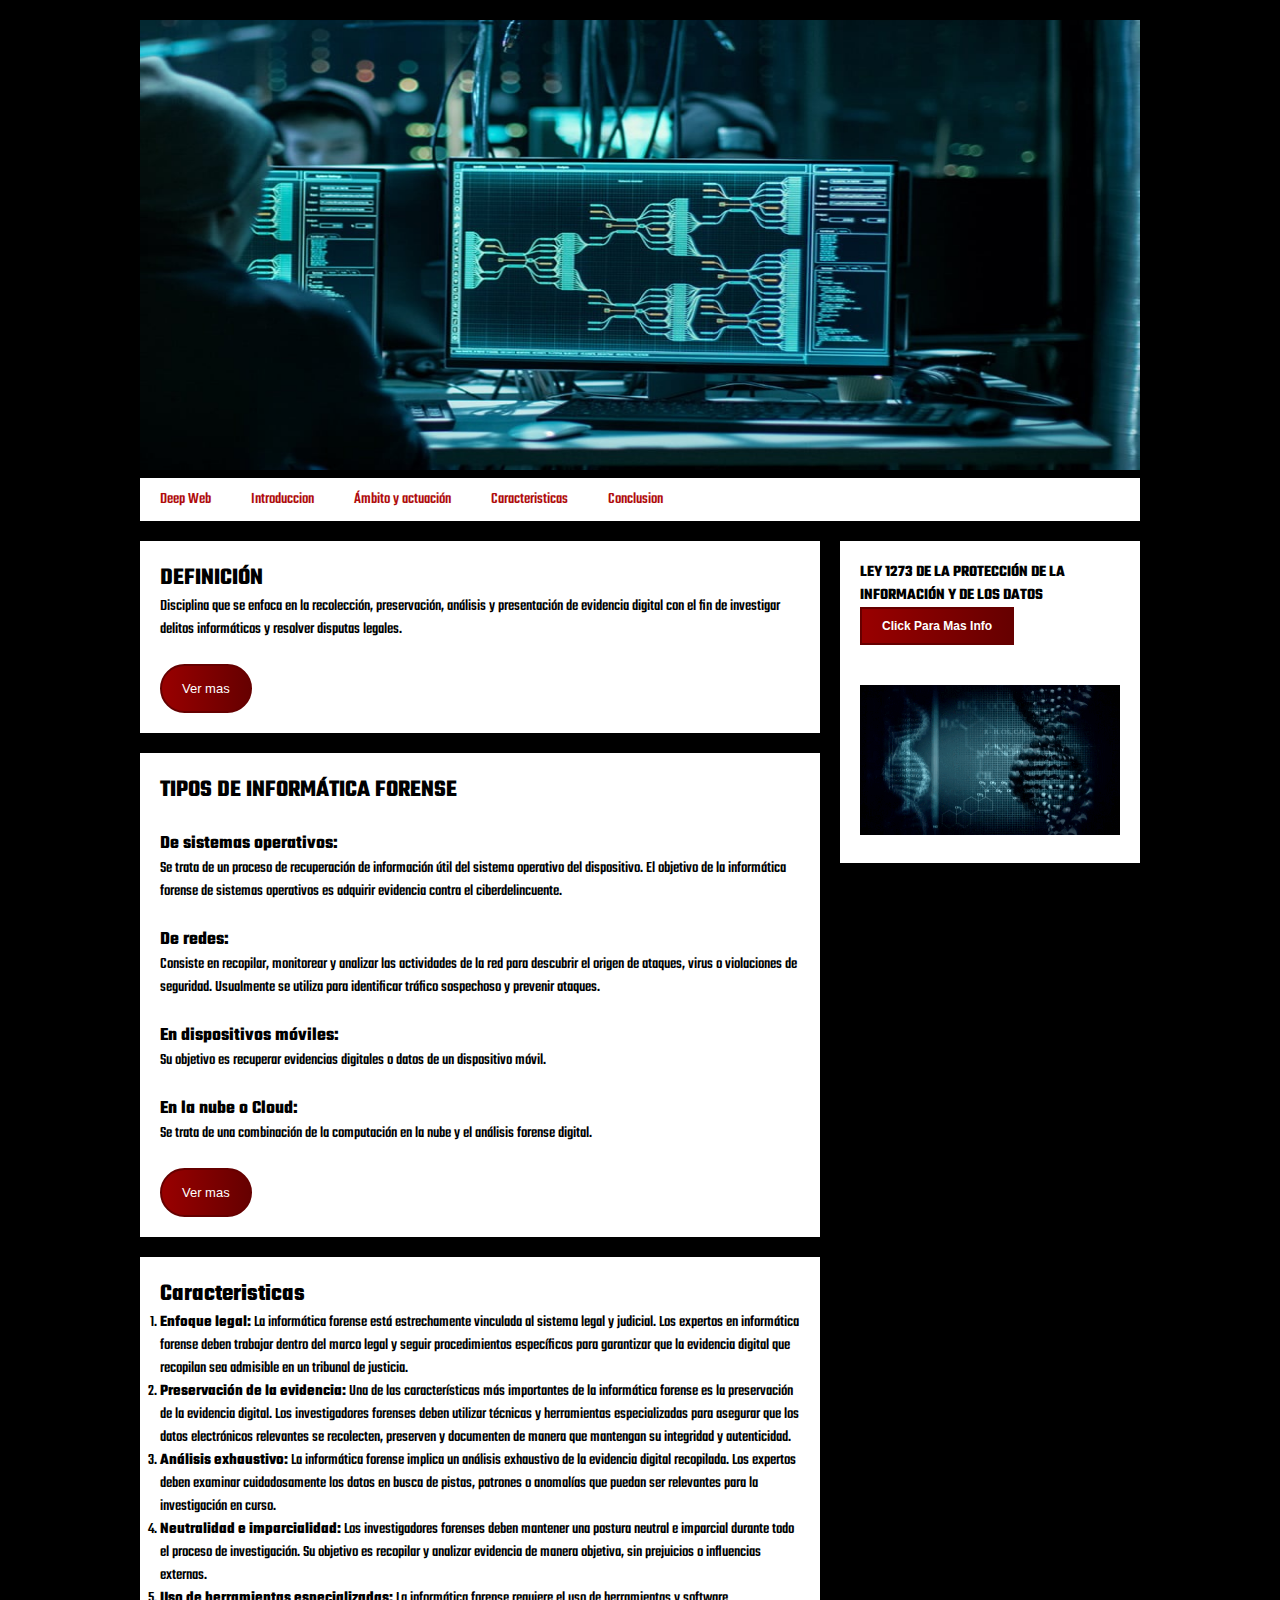
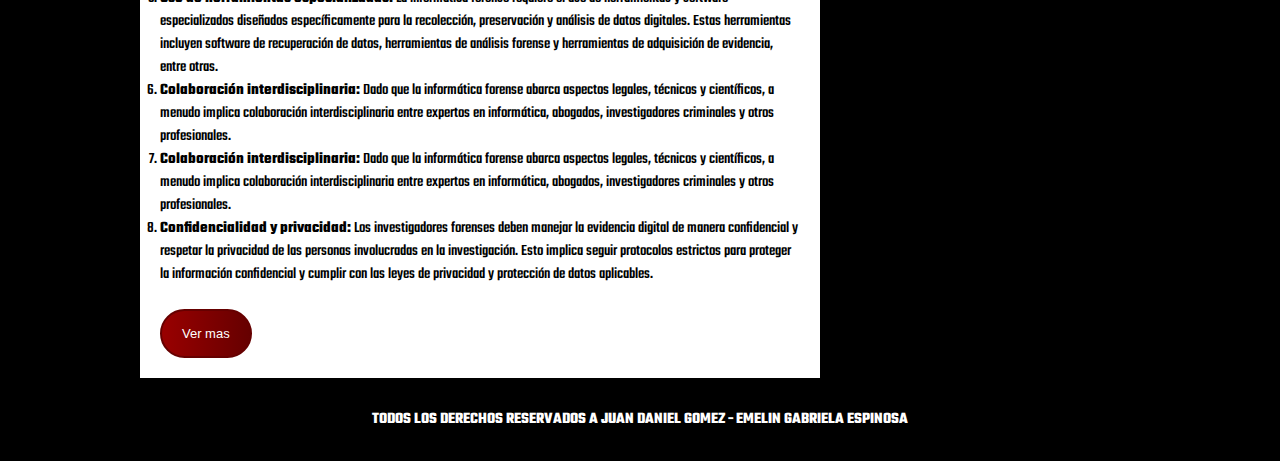
<file: docs/index.html>
<!DOCTYPE html>
<html>
<head>
<meta charset="utf-8"/>
<title> INFORMÁTICA FORENSE </title>
<link rel="icon" type="image/png" href="imagen/pg.png">
<meta name="title" content="INFORMÁTICA FORENSE">
<meta name="description" content="INFORMÁTICA FORENSE">
<link rel="preconnect" href="https://fonts.googleapis.com">
<link rel="preconnect" href="https://fonts.gstatic.com" crossorigin>
<link href="https://fonts.googleapis.com/css2?family=Teko:wght@300..700&display=swap" rel="stylesheet">
<link rel="stylesheet" type="text/css" href="css/reglas1.css">
</head>
<body>
<header>
<div>
<img src="imagen/informes-informaticos.jpg" width="1000" height="450"/>
</div>


	<nav><ul>
	<li><a href="inicio.html"><font color="B00C0C">Deep Web</font></a><li>
	<li><a href="index.html"><font color="B00C0C">Introduccion</font></a><li>	
	<li><a href="ambito.html"><font color="B00C0C"> Ámbito y actuación </font> </a><li>
	<li><a href="caracteristicas.html"><font color="B00C0C"> Caracteristicas</font> </a><li>
	<li><a href="conclusion.html"><font color="B00C0C"> Conclusion</font> </a><li>
	</ul>
	</nav>

</header>

<section class="main">
	<section class="articulos">
	<article>
	<h2>DEFINICIÓN</h2>

	<p>Disciplina que se enfoca en la recolección, preservación, análisis y presentación de evidencia      digital con el fin de investigar delitos informáticos y resolver disputas legales. </p>
	<br>
	<a href="https://worldcampus.saintleo.edu/noticias/que-es-la-informatica-forense-analisis-forense-informatico#:~:text=El%20objetivo%20de%20la%20inform%C3%A1tica,virus%20o%20violaciones%20de%20seguridad.">
	<button class="boton2" > 
		Ver mas
	</button>
	</a>
	</article>
	
	<article>
	<h2> TIPOS DE INFORMÁTICA FORENSE  </h2>
	<br>
	<p>
	<h3> De sistemas operativos: </h3>
	Se trata de un proceso de recuperación de información útil del sistema operativo del dispositivo. El objetivo de la informática forense de sistemas operativos es adquirir evidencia contra el ciberdelincuente. 
	</p>

	<br>

	<p>
	<h3> De redes: </h3>
	
	Consiste en recopilar, monitorear y analizar las actividades de la red para descubrir el origen de ataques, virus o violaciones de seguridad. Usualmente se utiliza para identificar tráfico sospechoso y prevenir ataques. 
	</p>

	<br>

	<p>
	<h3> En dispositivos móviles: </h3>

	Su objetivo es recuperar evidencias digitales o datos de un dispositivo móvil. 
	</p>
	<br>
        <p>
	<h3> En la nube o Cloud: </h3>

	Se trata de una combinación de la computación en la nube y el análisis forense digital. 
	</p>
	<br>
	<a href="https://grupo-siayec.com.mx/17-diferencias_entre_surface_web_deep_web_y_dark_web.html#:~:text=Resumiendo%2C%20la%20mayor%C3%ADa%20de%20los,oscuros%2C%20es%20la%20Dark%20Web.">
	<button class="boton2" > 
		Ver mas
	</button>
	</a>
	</article>

	<article>

	<h2>Caracteristicas</h2>
	<ol>
	<li><strong>Enfoque legal:</strong> La informática forense está estrechamente vinculada al sistema legal y judicial. Los expertos en informática forense deben trabajar dentro del marco legal y seguir procedimientos específicos para garantizar que la evidencia digital que recopilan sea admisible en un tribunal de justicia.</li>

	<li><strong>Preservación de la evidencia:</strong> Una de las características más importantes de la informática forense es la preservación de la evidencia digital. Los investigadores forenses deben utilizar técnicas y herramientas especializadas para asegurar que los datos electrónicos relevantes se recolecten, preserven y documenten de manera que mantengan su integridad y autenticidad.</li>

	<li><strong>Análisis exhaustivo: </strong> La informática forense implica un análisis exhaustivo de la evidencia digital recopilada. Los expertos deben examinar cuidadosamente los datos en busca de pistas, patrones o anomalías que puedan ser relevantes para la investigación en curso.</li>

    	<li><strong>Neutralidad e imparcialidad:</strong> Los investigadores forenses deben mantener una postura neutral e imparcial durante todo el proceso de investigación. Su objetivo es recopilar y analizar evidencia de manera objetiva, sin prejuicios o influencias externas.</li>

        <li><strong>Uso de herramientas especializadas:</strong> La informática forense requiere el uso de herramientas y software especializados diseñados específicamente para la recolección, preservación y análisis de datos digitales. Estas herramientas incluyen software de recuperación de datos, herramientas de análisis forense y herramientas de adquisición de evidencia, entre otras.</li>

        <li><strong>Colaboración interdisciplinaria:</strong> Dado que la informática forense abarca aspectos legales, técnicos y científicos, a menudo implica colaboración interdisciplinaria entre expertos en informática, abogados, investigadores criminales y otros profesionales.</li>
         
        <li><strong>Colaboración interdisciplinaria:</strong> Dado que la informática forense abarca aspectos legales, técnicos y científicos, a menudo implica colaboración interdisciplinaria entre expertos en informática, abogados, investigadores criminales y otros profesionales.</li>
    
        <li><strong>Confidencialidad y privacidad:</strong> Los investigadores forenses deben manejar la evidencia digital de manera confidencial y respetar la privacidad de las personas involucradas en la investigación. Esto implica seguir protocolos estrictos para proteger la información confidencial y cumplir con las leyes de privacidad y protección de datos aplicables. </li>

  	</ol>
	<br>

	<a href="https://onretrieval.com/principales-caracteristicas-la-informatica-forense/">
	<button class="boton2" > 
		Ver mas
	</button>
	</a>
	</article>



</section>
<aside>

<h4> LEY 1273 DE LA PROTECCIÓN DE LA INFORMACIÓN Y DE LOS DATOS </h4>
	<div class="btdown">
		<button class="btbtn">Click Para Mas Info </button>
		<div class="btdown-content">
			<a href="https://www.informaticaforense.com.co/colombia/#:~:text=La%20Ley%201273%20establece%20penas,causar%20un%20perjuicio%20a%20terceros."> LEY 1273 de 2009 </a>
			

	</div>
	</div>

</aside>

<aside>


<img src="imagen/de.gif"/ height="150">

</aside>

</section>
	
<footer> <strong> TODOS LOS DERECHOS RESERVADOS A JUAN DANIEL GOMEZ - EMELIN GABRIELA ESPINOSA </strong> </footer>
</body>
</html>
</file>
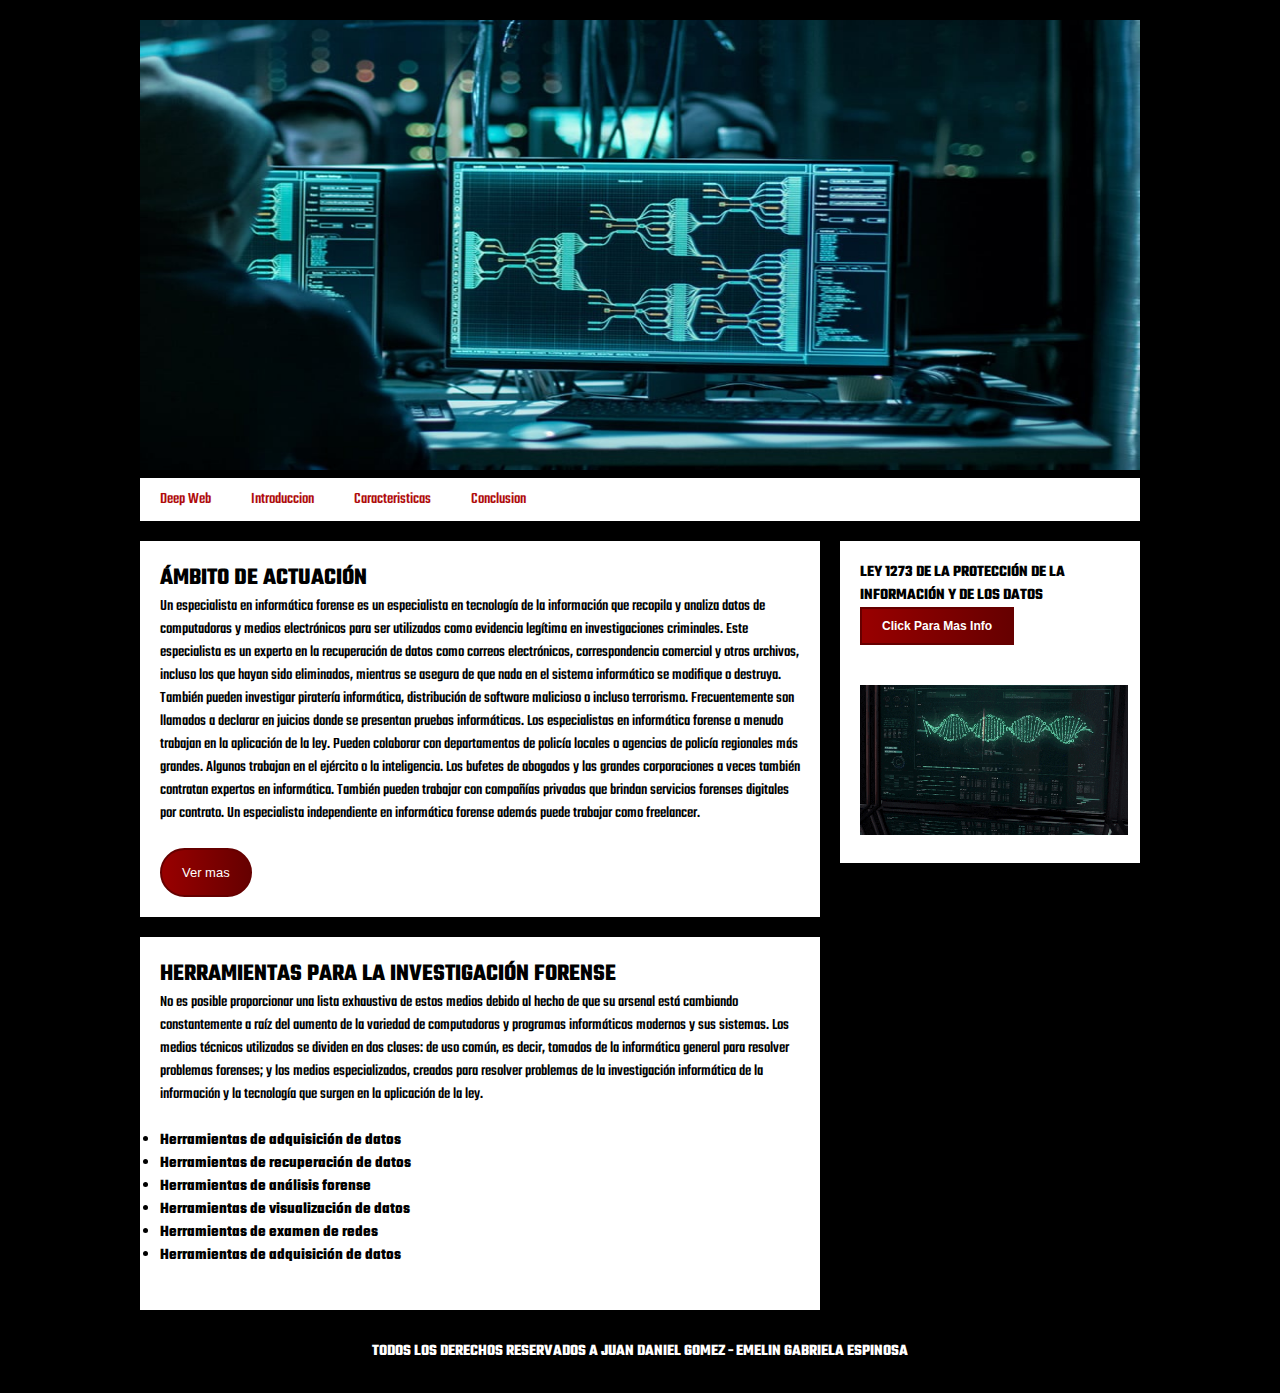
<file: docs/ambito.html>
<!DOCTYPE html>
<html>
<head>
<meta charset="utf-8"/>
<title> INFORMÁTICA FORENSE </title>
<meta name="title" content="INFORMÁTICA FORENSE">
<meta name="description" content="INFORMÁTICA FORENSE">
<link rel="preconnect" href="https://fonts.googleapis.com">
<link rel="preconnect" href="https://fonts.gstatic.com" crossorigin>
<link href="https://fonts.googleapis.com/css2?family=Teko:wght@300..700&display=swap" rel="stylesheet">
<link rel="stylesheet" type="text/css" href="css/reglas1.css">
</head>
<body>
<header>
<div>
<img src="imagen/informes-informaticos.jpg" width="1000" height="450"/>
</div>


	<nav><ul>
	<li><a href="inicio.html"><font color="B00C0C">Deep Web</font></a><li>
	<li><a href="index.html"><font color="B00C0C">Introduccion</font></a><li>	
	<li><a href="caracteristicas.html"><font color="B00C0C"> Caracteristicas</font> </a><li>
	<li><a href="conclusion1.html"><font color="B00C0C"> Conclusion</font> </a><li>
	</ul>
	</nav>

</header>
<section class="main">
	<section class="articulos">
	<article>
	<h2>ÁMBITO DE ACTUACIÓN</h2>

	<p>Un especialista en informática forense es un especialista en tecnología de la información que recopila y analiza datos de computadoras y medios electrónicos para ser utilizados como evidencia legítima en investigaciones criminales. Este especialista es un experto en la recuperación de datos como correos electrónicos, correspondencia comercial y otros archivos, incluso los que hayan sido eliminados, mientras se asegura de que nada en el sistema informático se modifique o destruya.

También pueden investigar piratería informática, distribución de software malicioso o incluso terrorismo. Frecuentemente son llamados a declarar en juicios donde se presentan pruebas informáticas. Los especialistas en informática forense a menudo trabajan en la aplicación de la ley.

Pueden colaborar con departamentos de policía locales o agencias de policía regionales más grandes. Algunos trabajan en el ejército o la inteligencia. Los bufetes de abogados y las grandes corporaciones a veces también contratan expertos en informática. También pueden trabajar con compañías privadas que brindan servicios forenses digitales por contrato. Un especialista independiente en informática forense además puede trabajar como freelancer.</p>
          
	<br>

	
	<a href="https://recfaces.com/es/articles/informatica-forense#:~:text=Se%20aplica%20en%20todos%20los,aborda%20en%20la%20prueba%20digital.">
	<button class="boton2" > 
		Ver mas
	</button>
	</a>
	</article>

	<article>

 <h2>HERRAMIENTAS PARA LA INVESTIGACIÓN FORENSE</h2>

	<p>No es posible proporcionar una lista exhaustiva de estos medios debido al hecho de que su arsenal está cambiando constantemente a raíz del aumento de la variedad de computadoras y programas informáticos modernos y sus sistemas.

Los medios técnicos utilizados se dividen en dos clases: de uso común, es decir, tomados de la informática general para resolver problemas forenses; y los medios especializados, creados para resolver problemas de la investigación informática de la información y la tecnología que surgen en la aplicación de la ley.</p>
<ul> <br>
<li><strong>Herramientas de adquisición de datos </strong> </li>
<li><strong>Herramientas de recuperación de datos </strong> </li>
<li><strong>Herramientas de análisis forense </strong> </li>
<li><strong>Herramientas de visualización de datos </strong> </li>
<li><strong>Herramientas de examen de redes </strong> </li>
<li><strong>Herramientas de adquisición de datos </strong> </li>


</ul>
	<br>
	</a>
	</article>
</section>

<aside>

<h4> LEY 1273 DE LA PROTECCIÓN DE LA INFORMACIÓN Y DE LOS DATOS </h4>
	<div class="btdown">
		<button class="btbtn">Click Para Mas Info </button>
		<div class="btdown-content">
			<a href="https://www.informaticaforense.com.co/colombia/#:~:text=La%20Ley%201273%20establece%20penas,causar%20un%20perjuicio%20a%20terceros."> LEY 1273 de 2009 </a>
			

	</div>
	</div>

</aside>

<aside>


<img src="imagen/sd.gif"/ height="150">

</aside>

</section>


</section>


<footer> <strong> TODOS LOS DERECHOS RESERVADOS A JUAN DANIEL GOMEZ - EMELIN GABRIELA ESPINOSA </strong> </footer>
</body>
</html>
</file>
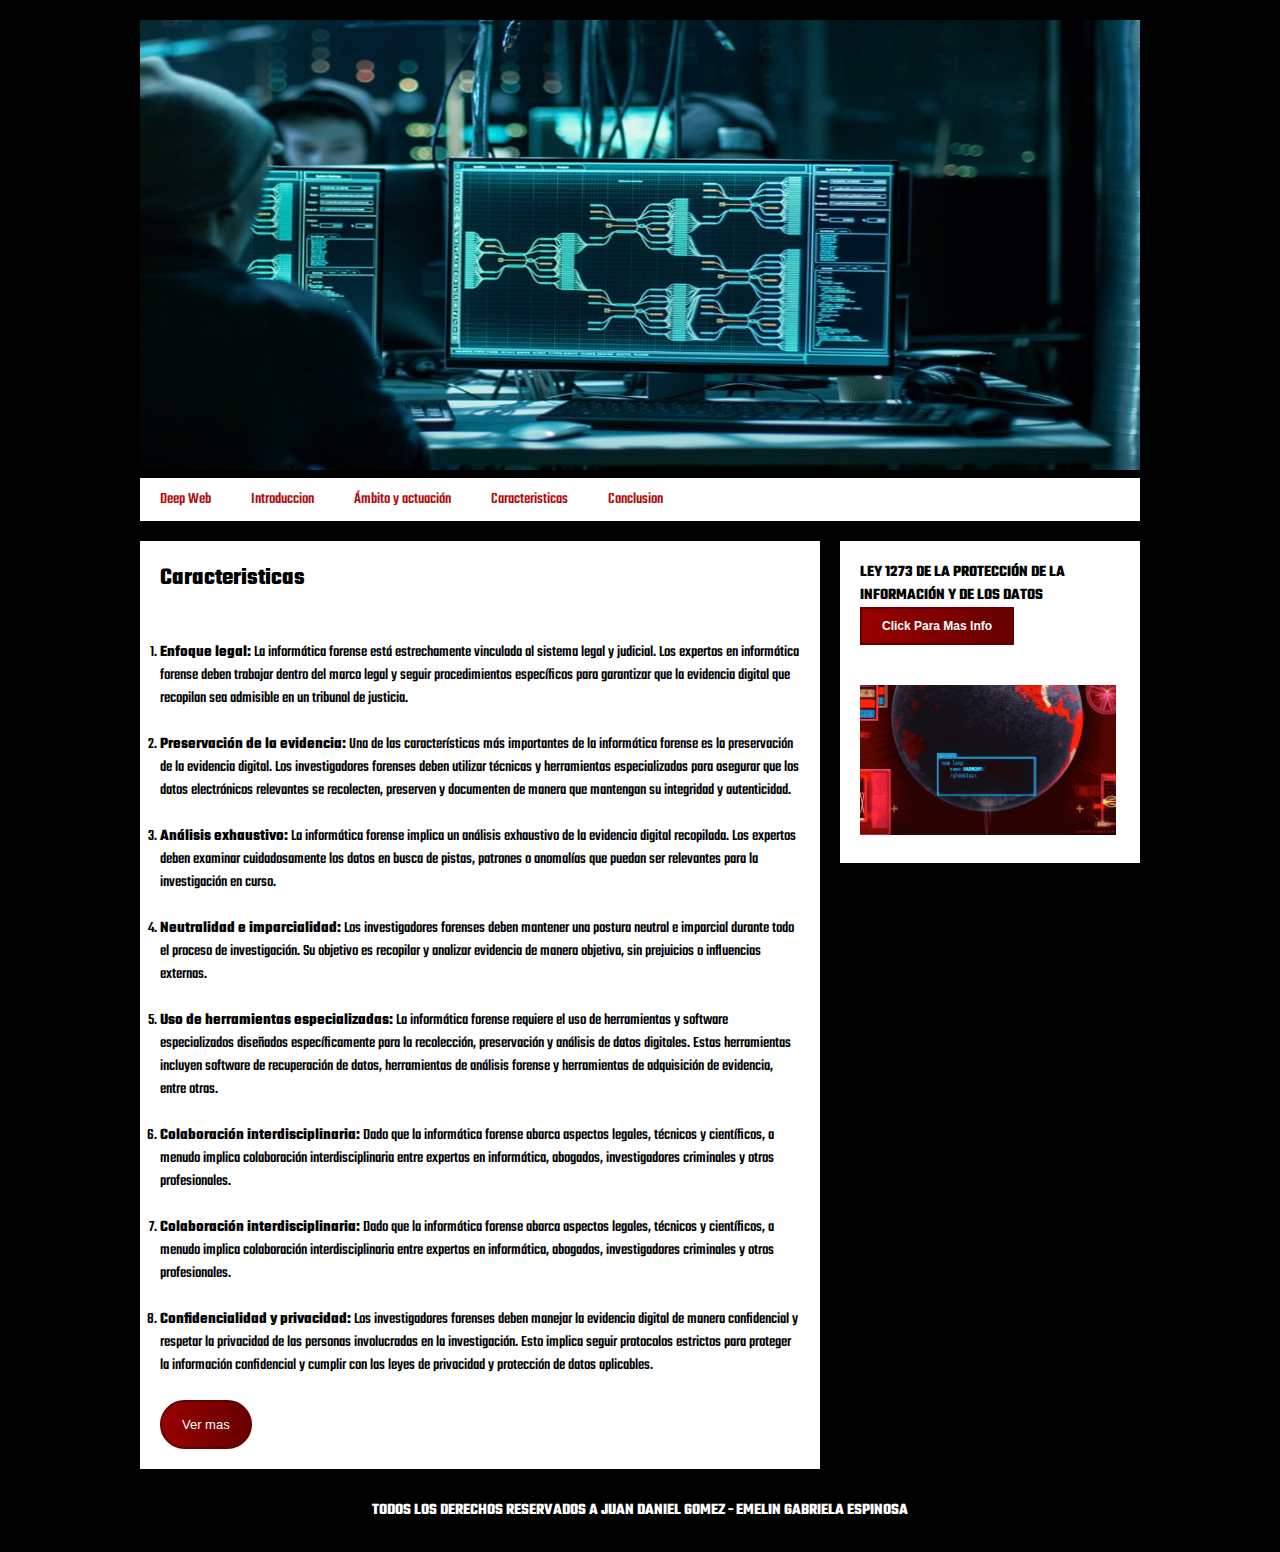
<file: docs/caracteristicas.html>
<!DOCTYPE html>
<html>
<head>
<meta charset="utf-8"/>
<title> CARACTERISTICAS </title>
<meta name="title" content="CARACTERISTICAS">
<meta name="description" content="CARACTERISTICAS">
<link rel="preconnect" href="https://fonts.googleapis.com">
<link rel="preconnect" href="https://fonts.gstatic.com" crossorigin>
<link href="https://fonts.googleapis.com/css2?family=Teko:wght@300..700&display=swap" rel="stylesheet">
<link rel="stylesheet" type="text/css" href="css/reglas1.css">
</head>
<body>
<header>
<div>
<img src="imagen/informes-informaticos.jpg" width="1000" height="450"/>
</div>


	<nav><ul>
	<li><a href="inicio.html"><font color="B00C0C">Deep Web</font></a><li>
	<li><a href="index.html"><font color="B00C0C">Introduccion</font></a><li>	
	<li><a href="ambito.html"><font color="B00C0C"> Ámbito y actuación </font> </a><li>
	<li><a href="caracteristicas.html"><font color="B00C0C"> Caracteristicas</font> </a><li>
	<li><a href="conclusion.html"><font color="B00C0C"> Conclusion</font> </a><li>
	</ul>
	</nav>

</header>

<section class="main">
	<section class="articulos">
	
	<article>

	<h2>Caracteristicas</h2>
<br><br>
	<ol>
	<li><strong>Enfoque legal:</strong> La informática forense está estrechamente vinculada al sistema legal y judicial. Los expertos en informática forense deben trabajar dentro del marco legal y seguir procedimientos específicos para garantizar que la evidencia digital que recopilan sea admisible en un tribunal de justicia.</li>
<br>
	<li><strong>Preservación de la evidencia:</strong> Una de las características más importantes de la informática forense es la preservación de la evidencia digital. Los investigadores forenses deben utilizar técnicas y herramientas especializadas para asegurar que los datos electrónicos relevantes se recolecten, preserven y documenten de manera que mantengan su integridad y autenticidad.</li>
<br>
	<li><strong>Análisis exhaustivo: </strong> La informática forense implica un análisis exhaustivo de la evidencia digital recopilada. Los expertos deben examinar cuidadosamente los datos en busca de pistas, patrones o anomalías que puedan ser relevantes para la investigación en curso.</li>
<br>
    	<li><strong>Neutralidad e imparcialidad:</strong> Los investigadores forenses deben mantener una postura neutral e imparcial durante todo el proceso de investigación. Su objetivo es recopilar y analizar evidencia de manera objetiva, sin prejuicios o influencias externas.</li>
<br>
        <li><strong>Uso de herramientas especializadas:</strong> La informática forense requiere el uso de herramientas y software especializados diseñados específicamente para la recolección, preservación y análisis de datos digitales. Estas herramientas incluyen software de recuperación de datos, herramientas de análisis forense y herramientas de adquisición de evidencia, entre otras.</li>
<br>
        <li><strong>Colaboración interdisciplinaria:</strong> Dado que la informática forense abarca aspectos legales, técnicos y científicos, a menudo implica colaboración interdisciplinaria entre expertos en informática, abogados, investigadores criminales y otros profesionales.</li>
    <br>     
        <li><strong>Colaboración interdisciplinaria:</strong> Dado que la informática forense abarca aspectos legales, técnicos y científicos, a menudo implica colaboración interdisciplinaria entre expertos en informática, abogados, investigadores criminales y otros profesionales.</li>
    <br>
        <li><strong>Confidencialidad y privacidad:</strong> Los investigadores forenses deben manejar la evidencia digital de manera confidencial y respetar la privacidad de las personas involucradas en la investigación. Esto implica seguir protocolos estrictos para proteger la información confidencial y cumplir con las leyes de privacidad y protección de datos aplicables. </li>

  	</ol>
	<br>

	<a href="https://onretrieval.com/principales-caracteristicas-la-informatica-forense/">
	<button class="boton2" > 
		Ver mas
	</button>
	</a>
	</article>



</section>
<aside>

<h4> LEY 1273 DE LA PROTECCIÓN DE LA INFORMACIÓN Y DE LOS DATOS </h4>
	<div class="btdown">
		<button class="btbtn">Click Para Mas Info </button>
		<div class="btdown-content">
			<a href="https://www.informaticaforense.com.co/colombia/#:~:text=La%20Ley%201273%20establece%20penas,causar%20un%20perjuicio%20a%20terceros."> LEY 1273 de 2009 </a>
			

	</div>
	</div>

</aside>

<aside>


<img src="imagen/sdl.gif"/ height="150">

</aside>

</section>
	
<footer> <strong> TODOS LOS DERECHOS RESERVADOS A JUAN DANIEL GOMEZ - EMELIN GABRIELA ESPINOSA </strong> </footer>
</body>
</html>
</file>
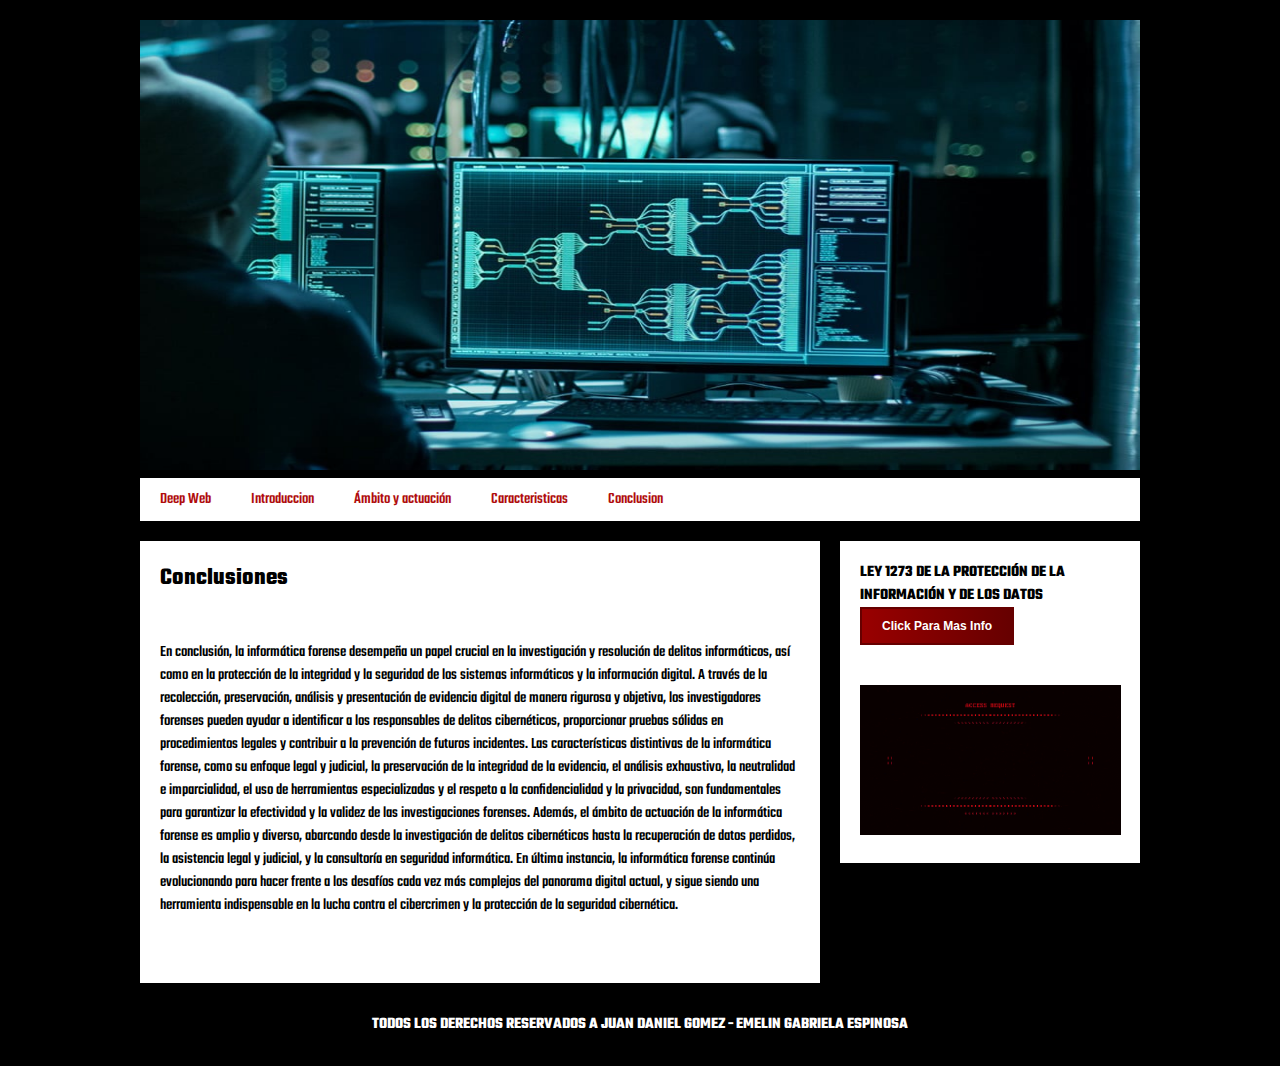
<file: docs/conclusion.html>
<!DOCTYPE html>
<html>
<head>
<meta charset="utf-8"/>
<title> CONCLUSIONES</title>
<meta name="title" content="CONCLUSIONES">
<meta name="description" content="CONCLUSIONESS">
<link rel="preconnect" href="https://fonts.googleapis.com">
<link rel="preconnect" href="https://fonts.gstatic.com" crossorigin>
<link href="https://fonts.googleapis.com/css2?family=Teko:wght@300..700&display=swap" rel="stylesheet">
<link rel="stylesheet" type="text/css" href="css/reglas1.css">
</head>
<body>
<header>
<div>
<img src="imagen/informes-informaticos.jpg" width="1000" height="450"/>
</div>


	<nav><ul>
	<li><a href="inicio.html"><font color="B00C0C">Deep Web</font></a><li>
	<li><a href="index.html"><font color="B00C0C">Introduccion</font></a><li>	
	<li><a href="ambito.html"><font color="B00C0C"> Ámbito y actuación </font> </a><li>
	<li><a href="caracteristicas.html"><font color="B00C0C"> Caracteristicas</font> </a><li>
	<li><a href="conclusion.html"><font color="B00C0C"> Conclusion</font> </a><li>
	</ul>
	</nav>

</header>

<section class="main">
	<section class="articulos">
	
	<article>

	<h2>Conclusiones</h2>
<br><br>
	<p> En conclusión, la informática forense desempeña un papel crucial en la investigación y resolución de delitos informáticos, así como en la protección de la integridad y la seguridad de los sistemas informáticos y la información digital. A través de la recolección, preservación, análisis y presentación de evidencia digital de manera rigurosa y objetiva, los investigadores forenses pueden ayudar a identificar a los responsables de delitos cibernéticos, proporcionar pruebas sólidas en procedimientos legales y contribuir a la prevención de futuros incidentes.

Las características distintivas de la informática forense, como su enfoque legal y judicial, la preservación de la integridad de la evidencia, el análisis exhaustivo, la neutralidad e imparcialidad, el uso de herramientas especializadas y el respeto a la confidencialidad y la privacidad, son fundamentales para garantizar la efectividad y la validez de las investigaciones forenses.

Además, el ámbito de actuación de la informática forense es amplio y diverso, abarcando desde la investigación de delitos cibernéticos hasta la recuperación de datos perdidos, la asistencia legal y judicial, y la consultoría en seguridad informática.

En última instancia, la informática forense continúa evolucionando para hacer frente a los desafíos cada vez más complejos del panorama digital actual, y sigue siendo una herramienta indispensable en la lucha contra el cibercrimen y la protección de la seguridad cibernética. </p>
<br><br>



</section>
<aside>

<h4> LEY 1273 DE LA PROTECCIÓN DE LA INFORMACIÓN Y DE LOS DATOS </h4>
	<div class="btdown">
		<button class="btbtn">Click Para Mas Info </button>
		<div class="btdown-content">
			<a href="https://www.informaticaforense.com.co/colombia/#:~:text=La%20Ley%201273%20establece%20penas,causar%20un%20perjuicio%20a%20terceros."> LEY 1273 de 2009 </a>
			

	</div>
	</div>

</aside>

<aside>


<img src="imagen/del.gif"/ height="150">

</aside>

</section>
	
<footer> <strong> TODOS LOS DERECHOS RESERVADOS A JUAN DANIEL GOMEZ - EMELIN GABRIELA ESPINOSA </strong> </footer>
</body>
</html>
</file>
<file: docs/css/reglas1.css>
/* selector universal borra todos los margenes q agrega el navegador */
* {
    margin: 0;
    padding:0;
    }

body { 
	background:#000000;
	font-family: 'Teko', serif;
	font-weight: 500;
	font-style: normal;
    }
/* 20 PX ARRIBA Y ABAJO Y AUTO PARA CENTRAR  */
header, .main, footer{
    
     width: 90%;
     max-width:1000px;
     margin:20px auto;
    }
/* OCULTAR EL CONTENIDO Q SOBREPASA EL CONTENEDOR -LIMPIA LOS FLOAT LEFT */

header nav{
     background: #FFFFFF;
     overflow:hidden;
    }
/* QUITAR PUNTOS EN LISTA   */
header nav ul{
     list-style: none;
    }

/* SE APILAN HACIA LA IZQUIERDA Y TODOS LOS ELEMENTOS SE AFECTAN  */
header nav ul li{
     float: left;
    }
/* DISPLAY BLOCK PODEMOS PERMITIR EL PADING HACIA ARRIBA Y ABAJO SINO SOLO FUNCIONA HACIA LOS LADOS  */
header nav ul li a{
      padding:10px 20px;
      display: block;
      color:#fff;
      text-decoration: none;
    }
/* CAMBIAR EL FONDO CUANDO PASA EL MAUSE  */
header nav ul li a:hover {
     background: #000000;
    }

 .main .articulos {
       width: 68%;
       margin-right:2%;
       float: left;
       }

.main .articulos article {
       padding:20px;
       background: #fff;
       margin-bottom:20px;
       }
/* border-box, el ancho y el alto se calculan teniendo en cuenta el contenido y también el border y el padding. Es decir, el border y el padding están incluidos en el ancho y alto.*/
aside{
       width: 30%;
       background: #fff;
       float: left;
       padding:20px;
       box-sizing:border-box;
       }
.redondo{
	display: block;
	width: 30px;
	height: 30px;
	border-radius: 50%;
}
.redondo img{
width: 100%;
heigth: auto;
display: block;
border-radius: 50%;
}
.redondo:hover{
transform: scale(1.1);
box-shadow: 0 10px 8px rgba(0, 0, 0, 0.3);
background-color: #79FDF5;
}
.galeria{
display: flex;
overflow-x: auto;
gap: 10px;

}
.imagen{
      position: relative;
      flex-shrink: 0;
      width: 150px; /* Ajusta el ancho según sea necesario */
      height: 150px;
      border-radius: 8px;
      overflow: hidden;
      box-shadow: 0 9px 8px rgba(0, 0, 0, 0.1);
      transition: transform 0.3s ease-in-out, box-shadow 0.3s ease-in-out;
}
 .overlay {
      position: absolute;
      top: 0;
      left: 0;
      width: 100%;
      height: 100%;
      background: rgba(0, 0, 0, 0.5);
      color: #fff;
      display: flex;
      align-items: center;
      justify-content: center;
      opacity: 0;
      transition: opacity 0.3s ease-in-out;
      cursor: pointer;
}
.imagen:hoover{

	transform: scale(3.2);
	box-shadow: 0 25px 16px rgba(0, 0, 0, 0.2);


}

.imagen:hover .overlay {
      opacity: 1;
}
    .imagen img {
      width: 100%;
      height: 100%;
      object-fit: cover;
    }
.imagen-expandida{
      position: fixed;
      top: 0;
      left: 0;
      width: 100vw;
      height: 100vh;
      object-fit: contain;
      background: rgba(0, 0, 0, 0.9);
      z-index: 1000;
      display: none;
      justify-content: center;
      align-items: center;

}
.cerrar-expansion{
      position: absolute;
      top: 10px;
      right: 10px;
      color: #fff;
      font-size: 20px;
      cursor: pointer;

}
.galeria1{
            display: flex;
            flex-wrap: wrap;
            justify-content: center;
            grid-template-columns: repeat(auto-fill, minmax(200px, 1fr));
            align-items: center;
            padding: 20px;
	    scroll-snap-type: x mandatory;

}
.galeria1 img{
            width: 200px;
            height: 200px;
            margin: 10px;
            border-radius: 8px;
            object-fit: contain;
	    transition: transform 0.5s cubic-bezier(0.175, 0.885, 0.32, 1.275), 	    filter 0.3s ease-in-out;
        }

.galeria1 img:hover{
           transform: scale(1.2);
           filter: brightness(70%);
}


.galeria1.active img{
            transform: scale(1.2);
            filter: brightness(100%);

}

 @keyframes fadeAnimation {
            from {
                opacity: 0;
            }
            to {
                opacity: 1;
            }
        }

        .fade-in {
            animation: fadeAnimation 0.5s ease-in-out;
        }
 .card {
            position: relative;
            width: 200px;
            height: 150px;
            margin: 10px;
            overflow: hidden;
            border-radius: 8px;
            box-shadow: 0 4px 8px rgba(0, 0, 0, 0.1);
            cursor: pointer;
            transition: transform 0.3s ease-in-out, box-shadow 0.3s ease-in-out;
        }

        .card:hover {
            transform: scale(1.05);
            box-shadow: 0 8px 16px rgba(0, 0, 0, 0.2);
        }

        .card img {
            width: 100%;
            height: 100%;
            object-fit: cover;
            transition: transform 0.3s ease-in-out;
        }

        .card:hover img {
            transform: scale(1.2);
        }

.boton1 {
      display: inline-block;
      padding: 10px 20px;
      font-size: 16px;
      font-weight: bold;
      text-align: center;
      text-decoration: none;
      cursor: pointer;
      border-radius: 5px;
      color: #fff;
      background-color: #ff0000;
      border: 2px solid #ff0000;
      transition: background-color 0.3s;
      overflow: hidden;

}

.boton1:hover{

background-color: #a60000;

}

.rip{
      position: relative;
      overflow: hidden;
}

.rip:after {
      content: '';
      position: absolute;
      border-radius: 50%;
      width: 100%;
      height: 100%;
      background-color: rgba(255, 0, 0, 0.8);
      transform: scale(0);
      animation: ripple-animation 0.6s linear;

}

@keyframes rip-animation{

	to{

		transform: scale(8);
		opacity: 0;
}
}

.boton2{
      display: inline-block;
      padding: 15px 20px;
      font-size: 13px;
      text-align: center;
      text-decoration: none;
      cursor: pointer;
      border-radius: 25px; /* Borde redondeado */
      color: #fff;
      background: linear-gradient(to right, #990000, #660000); /* Degradado de colores */
      border: 2px solid #660000; /* Borde del botón */
      transition: background 0.3s; /* Transición suave al pasar el ratón */

}

.boton2:hover{
	
background: linear-gradient(to right, #660000, #990000); /* Cambio de colores en el degradado al pasar el ratón */
	
}

 /* Estilos del botón desplegable */

.btdown{

 position: relative;
 display: inline-block;

}

 /* Estilos del botón del desplegable */

.btbtn{
      padding: 10px 20px;
      font-size: 12px;
      font-weight: bold;
      cursor: pointer;Z
      border-radius: 5px;
      color: #fff;
      background: linear-gradient(to right, #990000, #660000); /* Degradado de colores */
      border: 2px solid #660000; /* Borde del botón */
      transition: background 0.3s; /* Transición suave al pasar el ratón */


}

.btbtn:hover{
	
background: linear-gradient(to right, #660000, #990000); /* Cambio de colores en el degradado al pasar el ratón */
	
}

/* Estilos del contenido desplegable */

.btdown-content{

      display: none;
      position: absolute;
      background-color: #f9f9f9;
      min-width: 160px;
      box-shadow: 0 8px 16px rgba(0,0,0,0.2);
      z-index: 1;

}

   /* Estilos de los enlaces del contenido desplegable */

.btdown-content a{

      padding: 12px 16px;
      display: block;
      text-decoration: none;
      color: #333;

}
  /* Estilos de los enlaces del contenido desplegable al pasar el ratón */
.btdown-content a:hover{

	background-color: #ddd;

}

/* Muestra el contenido desplegable cuando el mouse está sobre el botón */

.btdown:hover .btdown-content {
 display: block;
}

/* CLEAR:BOTH LIMPIAR EL FLOAT: LEFT */
footer{
       
       background: #000;
       color:#fff;
       clear:both;
       padding:10px 0px;
       text-align:center;
       }

/* Media queries para dispositivos móviles */
@media only screen and (max-width: 768px) {
    .container {
        padding: 10px; /* Ajuste el padding para dispositivos móviles */
    }

    .logo {
        font-size: 24px; /* Reducir el tamaño del logotipo para dispositivos móviles */
    }

    .navigation {
        display: none; /* Ocultar la navegación en dispositivos móviles */
    }

    .navigation li {
        display: block;
        margin-left: 0;
        margin-bottom: 10px;
    }

    .navigation li a {
        display: block;
        padding: 10px;
        border-radius: 5px;
    }

    footer {
        padding: 15px 0; /* Ajustar el padding del pie de página para dispositivos móviles */
    }

    main {
        flex-direction: column; /* Cambiar la dirección de los elementos principales a columna */
    }

    article, aside {
        flex-basis: 100%; /* Establecer el ancho completo en dispositivos móviles */
    }
}
</file>
